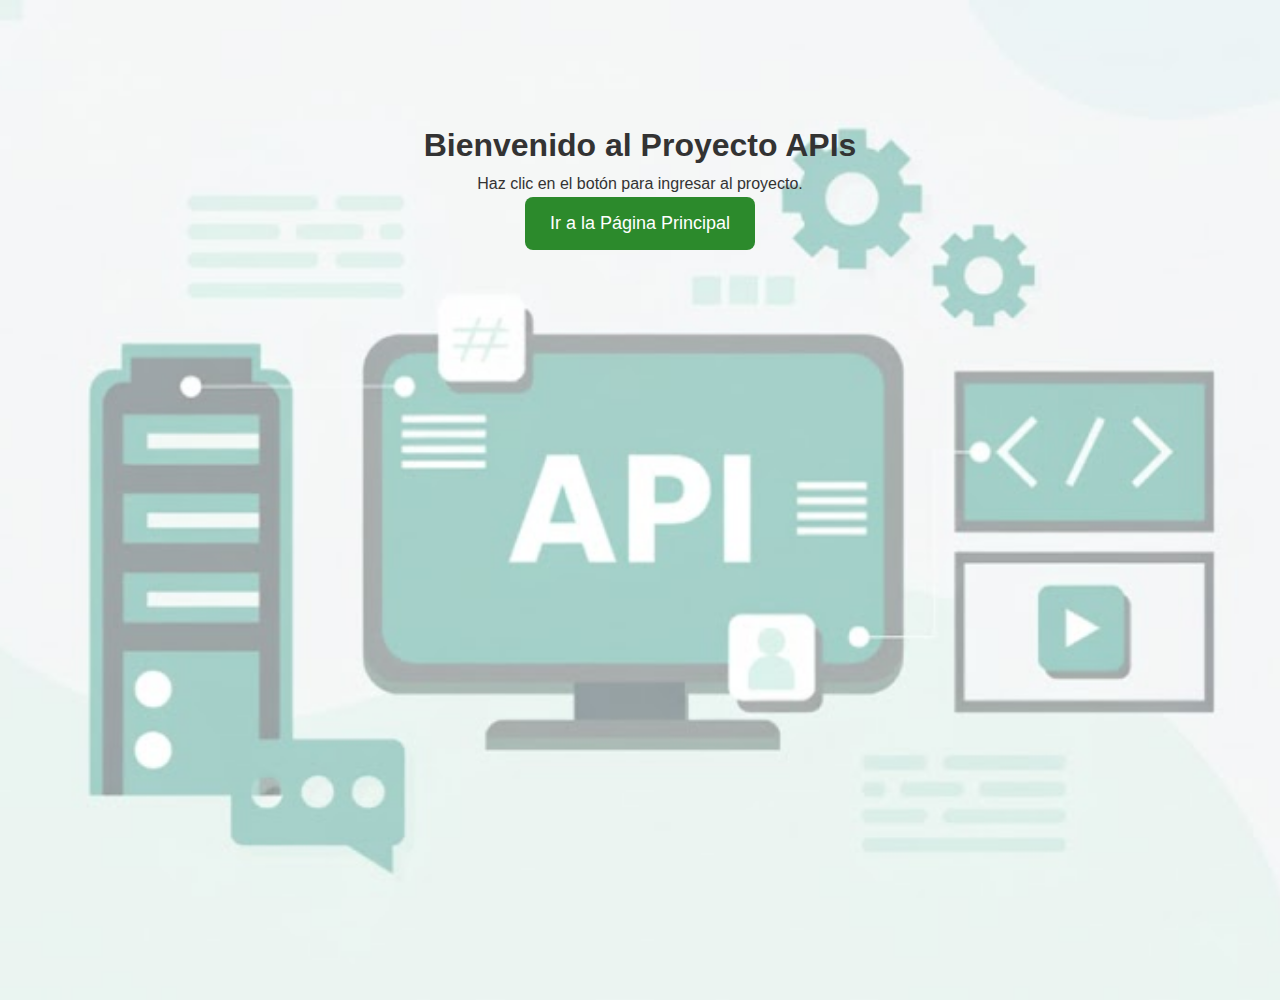
<file: index.html>
<!DOCTYPE html>
<html lang="es">
<head>
    <meta charset="UTF-8">
    <title>Inicio - Proyecto APIs</title>
    <link rel="stylesheet" href="statics/styles.css">
</head>
<body>
    <main class="container" style="text-align: center; margin-top: 100px;">
        <h1>Bienvenido al Proyecto APIs</h1>
        <p>Haz clic en el botón para ingresar al proyecto.</p>
        <a href="templates/index.html" class="btn big">Ir a la Página Principal</a>
    </main>
</body>
</html>
</file>
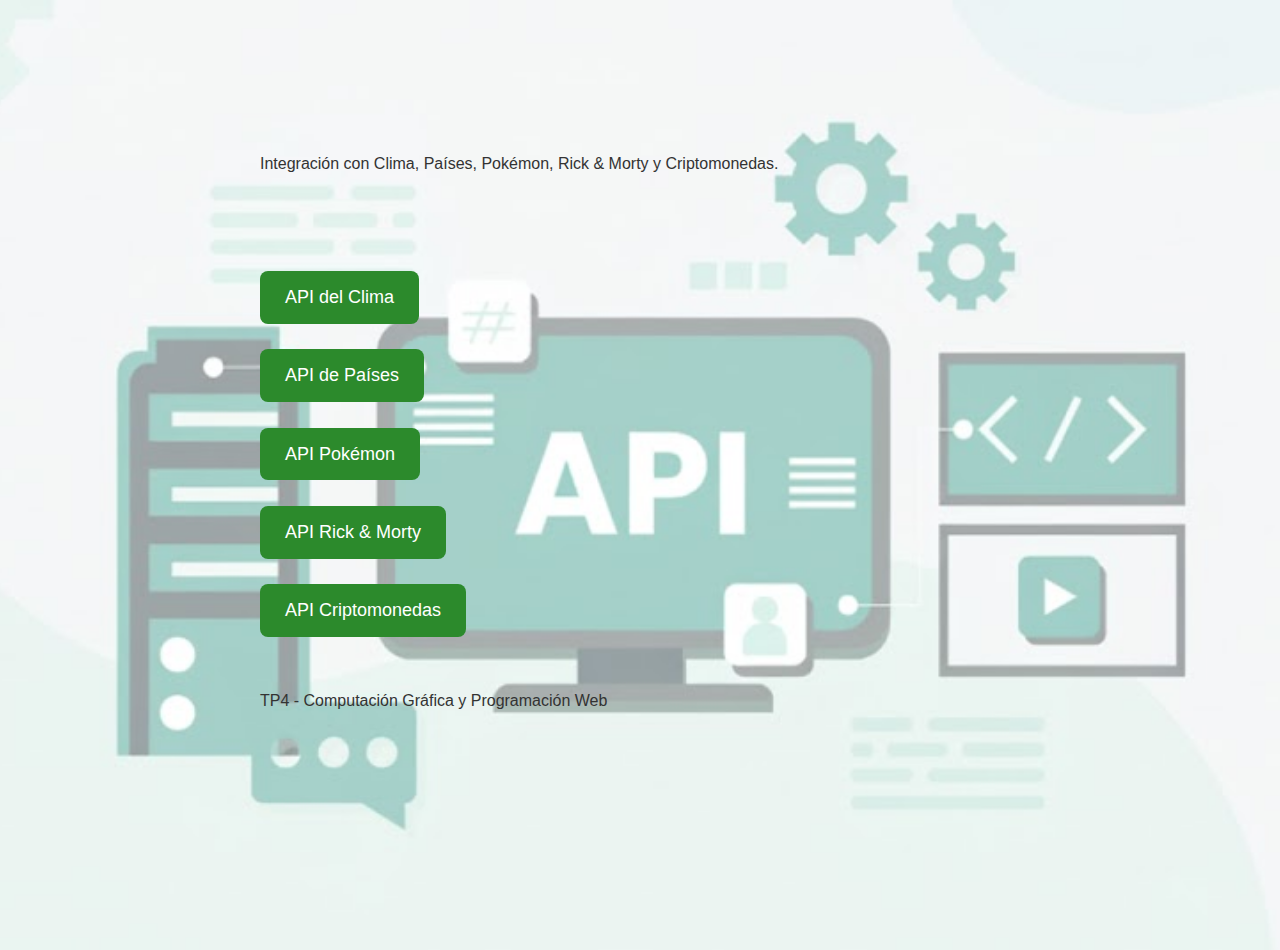
<file: templates/index.html>
<!DOCTYPE html>
<html lang="es">
<head>
    <meta charset="UTF-8">
    <title>Proyecto APIs - TP4</title>
    <link rel="stylesheet" href="../statics/styles.css">
</head>

<body>
    <main class="container">

        <header class="hero fade-in">
            <h1>Proyecto APIs - TP4</h1>
        </header>
        
        <p class="subtitle">Integración con Clima, Países, Pokémon, Rick & Morty y Criptomonedas.</p>

        <!-- TARJETA DE BIENVENIDA -->
        <section class="welcome-card fade-in">
            <div id="welcomeMessage"></div>
            <button id="editarNombreBtn" class="btn small">Editar nombre</button>
        </section>

        <br>

        <!-- BOTONES PRINCIPALES -->
        <nav class="grid-buttons">
            <a class="btn big" href="clima.html">API del Clima</a>
            <br>
            <br>
            <a class="btn big" href="paises.html">API de Países</a>
            <br>
            <br>
            <a class="btn big" href="pokemon.html">API Pokémon</a>
            <br>
            <br>
            <a class="btn big" href="rick.html">API Rick & Morty</a>
            <br>
            <br>
            <a class="btn big" href="cripto.html">API Criptomonedas</a>
            <br>
            <br>
        </nav>

        <br>
        <footer class="footer">
            <p>TP4 - Computación Gráfica y Programación Web</p>
        </footer>

    </main>

    <script src="../js/script_bienvenida.js"></script>
</body>
</html>
</file>
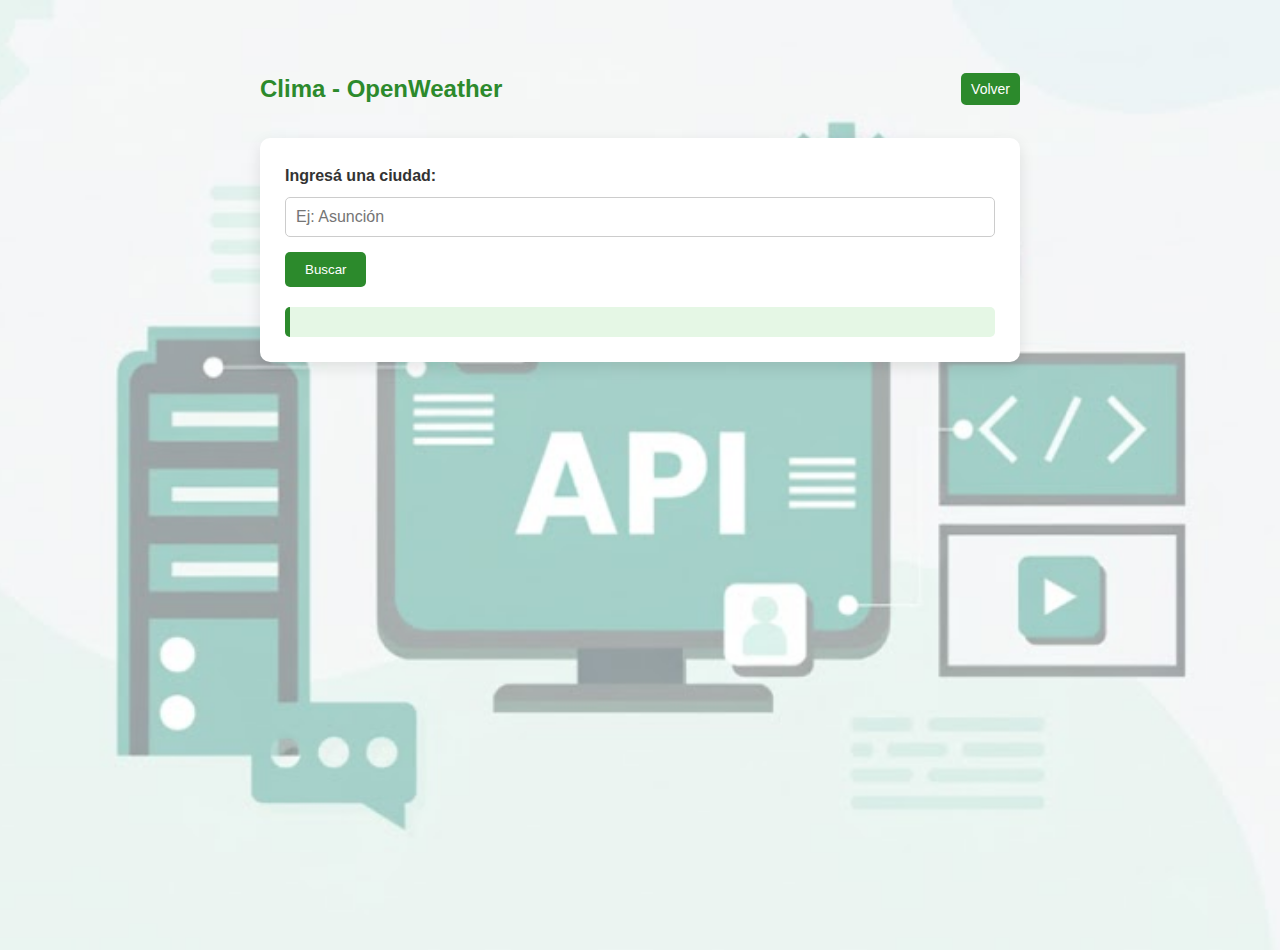
<file: templates/clima.html>
<!DOCTYPE html>
<html lang="es">
<head>
  <meta charset="UTF-8">
  <title>Clima - Proyecto APIs</title>
  <link rel="stylesheet" href="../statics/styles.css">
</head>

<body>
  <main class="container">

    <header>
      <h2>Clima - OpenWeather</h2>
      <a class="btn small" href="index.html">Volver</a>
    </header>

    <section class="card">
      <label for="ciudad">Ingresá una ciudad:</label>
      <input id="ciudad" type="text" placeholder="Ej: Asunción">

      <button id="buscarClima" class="btn">Buscar</button>

      <div id="resultadoClima" class="result"></div>
    </section>

  </main>

  <script src="../js/clima.js"></script>
</body>
</html>
</file>
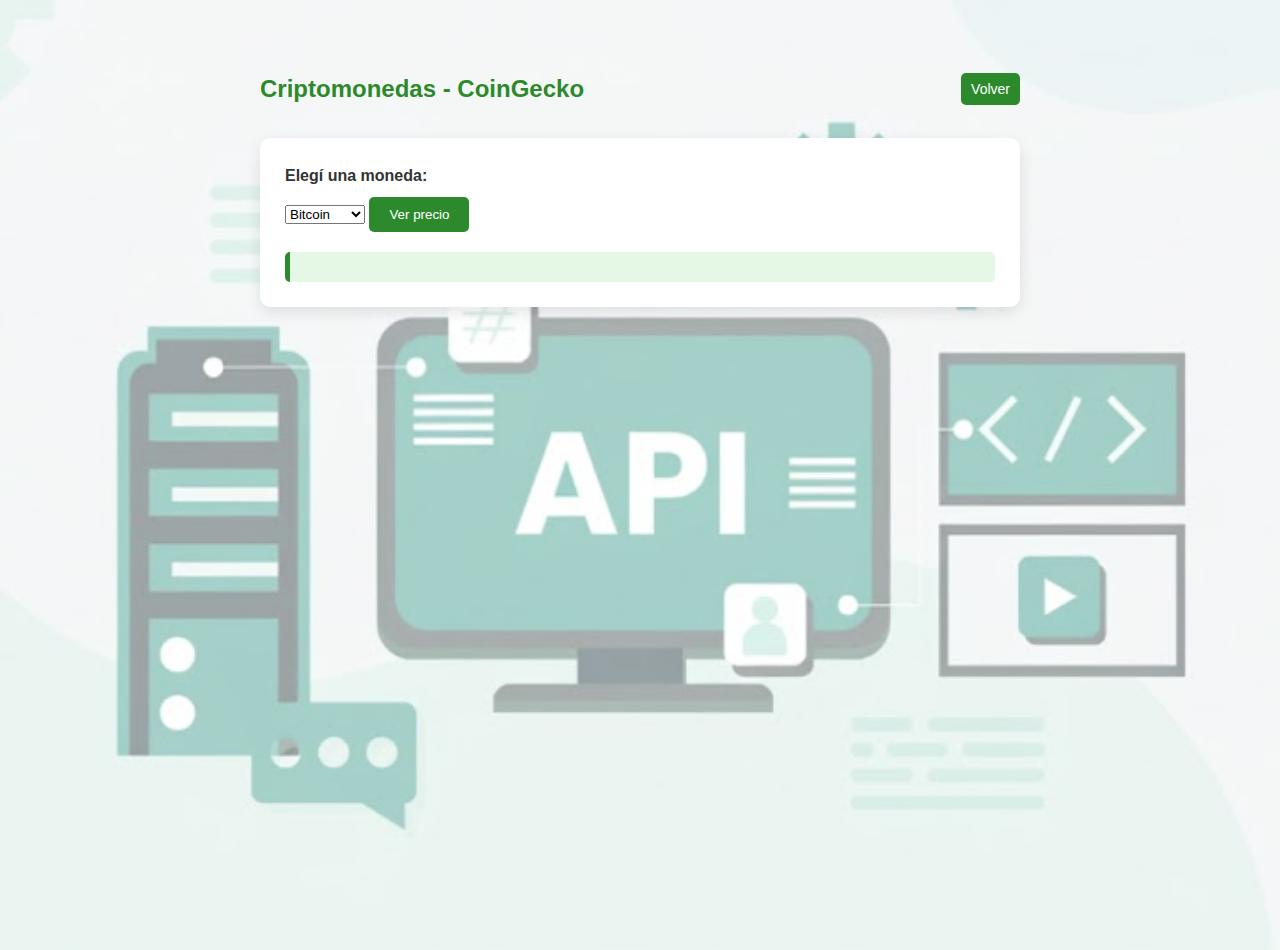
<file: templates/cripto.html>
<!DOCTYPE html>
<html lang="es">
<head>
  <meta charset="UTF-8">
  <title>Criptomonedas - Proyecto APIs</title>
  <link rel="stylesheet" href="../statics/styles.css">
</head>

<body>
  <main class="container">

    <header>
      <h2>Criptomonedas - CoinGecko</h2>
      <a class="btn small" href="index.html">Volver</a>
    </header>

    <section class="card">
      <label for="moneda">Elegí una moneda:</label>

      <select id="moneda">
        <option value="bitcoin">Bitcoin</option>
        <option value="ethereum">Ethereum</option>
        <option value="ripple">Ripple</option>
        <option value="dogecoin">Dogecoin</option>
        <option value="cardano">Cardano</option>
      </select>

      <button id="buscarCripto" class="btn">Ver precio</button>

      <div id="resultadoCripto" class="result"></div>
    </section>

  </main>

  <script src="../js/cripto.js"></script>
</body>
</html>
</file>
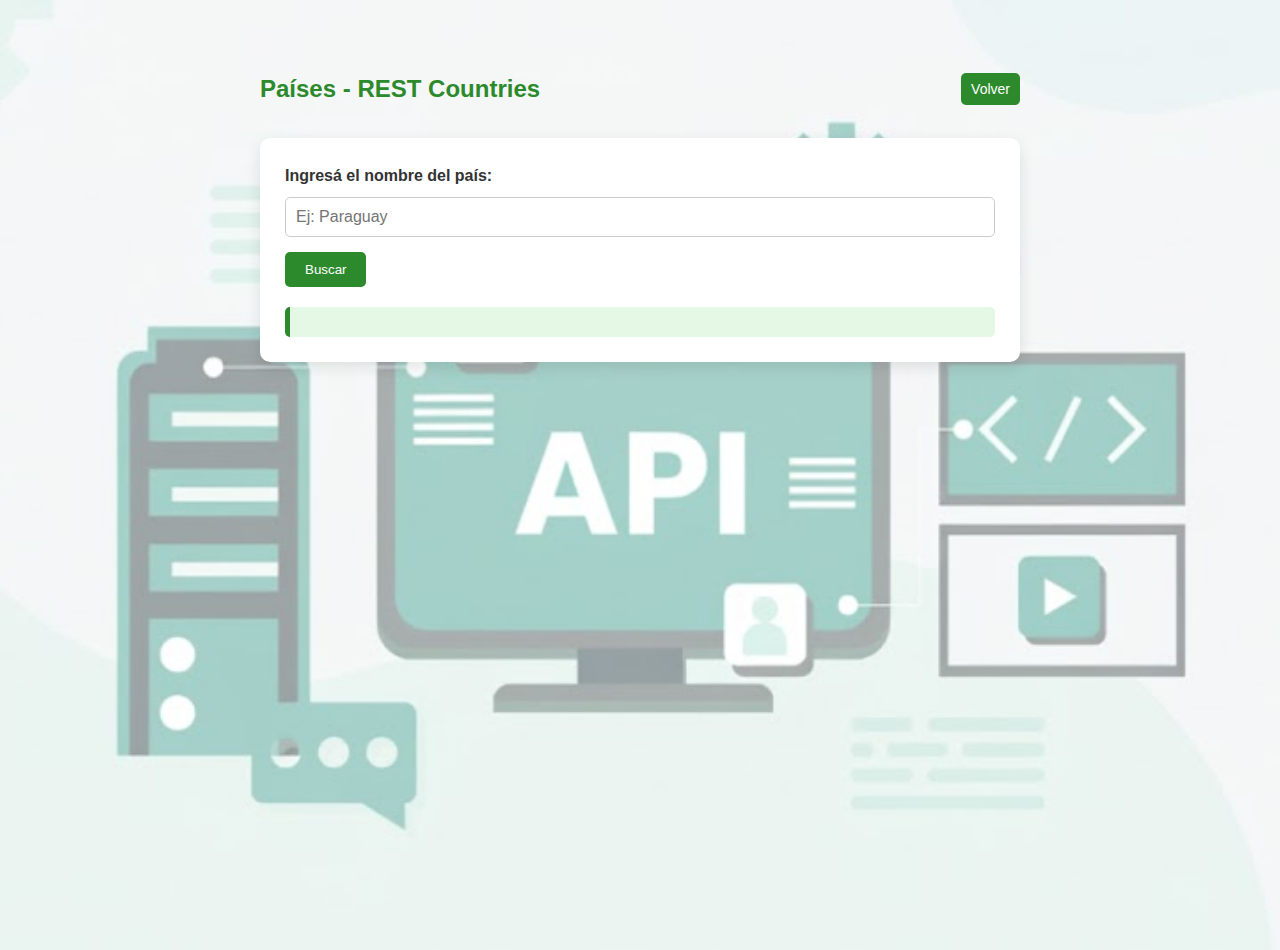
<file: templates/paises.html>
<!DOCTYPE html>
<html lang="es">
<head>
  <meta charset="UTF-8">
  <title>Países - Proyecto APIs</title>
  <link rel="stylesheet" href="../statics/styles.css">
</head>

<body>
  <main class="container">

    <header>
      <h2>Países - REST Countries</h2>
      <a class="btn small" href="index.html">Volver</a>
    </header>

    <section class="card">
      <label for="pais">Ingresá el nombre del país:</label>
      <input id="pais" type="text" placeholder="Ej: Paraguay">

      <button id="buscarPais" class="btn">Buscar</button>

      <div id="resultadoPais" class="result"></div>
    </section>

  </main>

  <script src="../js/paises.js"></script>
</body>
</html>
</file>
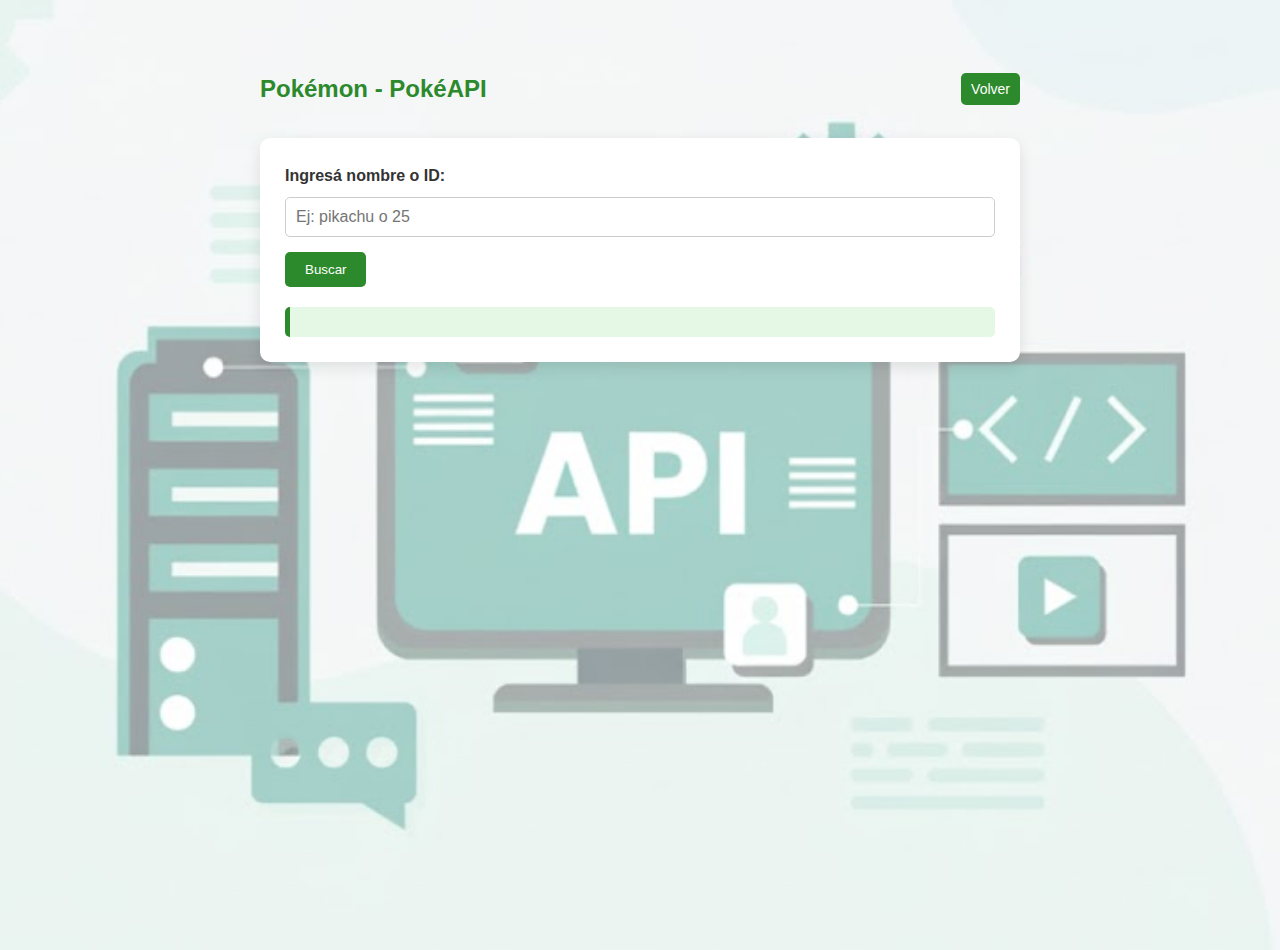
<file: templates/pokemon.html>
<!DOCTYPE html>
<html lang="es">
<head>
  <meta charset="UTF-8">
  <title>Pokémon - Proyecto APIs</title>
  <link rel="stylesheet" href="../statics/styles.css">
</head>

<body>
  <main class="container">

    <header>
      <h2>Pokémon - PokéAPI</h2>
      <a class="btn small" href="index.html">Volver</a>
    </header>

    <section class="card">
      <label for="poke">Ingresá nombre o ID:</label>
      <input id="poke" type="text" placeholder="Ej: pikachu o 25">

      <button id="buscarPoke" class="btn">Buscar</button>

      <div id="resultadoPoke" class="result"></div>
    </section>

  </main>

  <script src="../js/pokemon.js"></script>
</body>
</html>
</file>
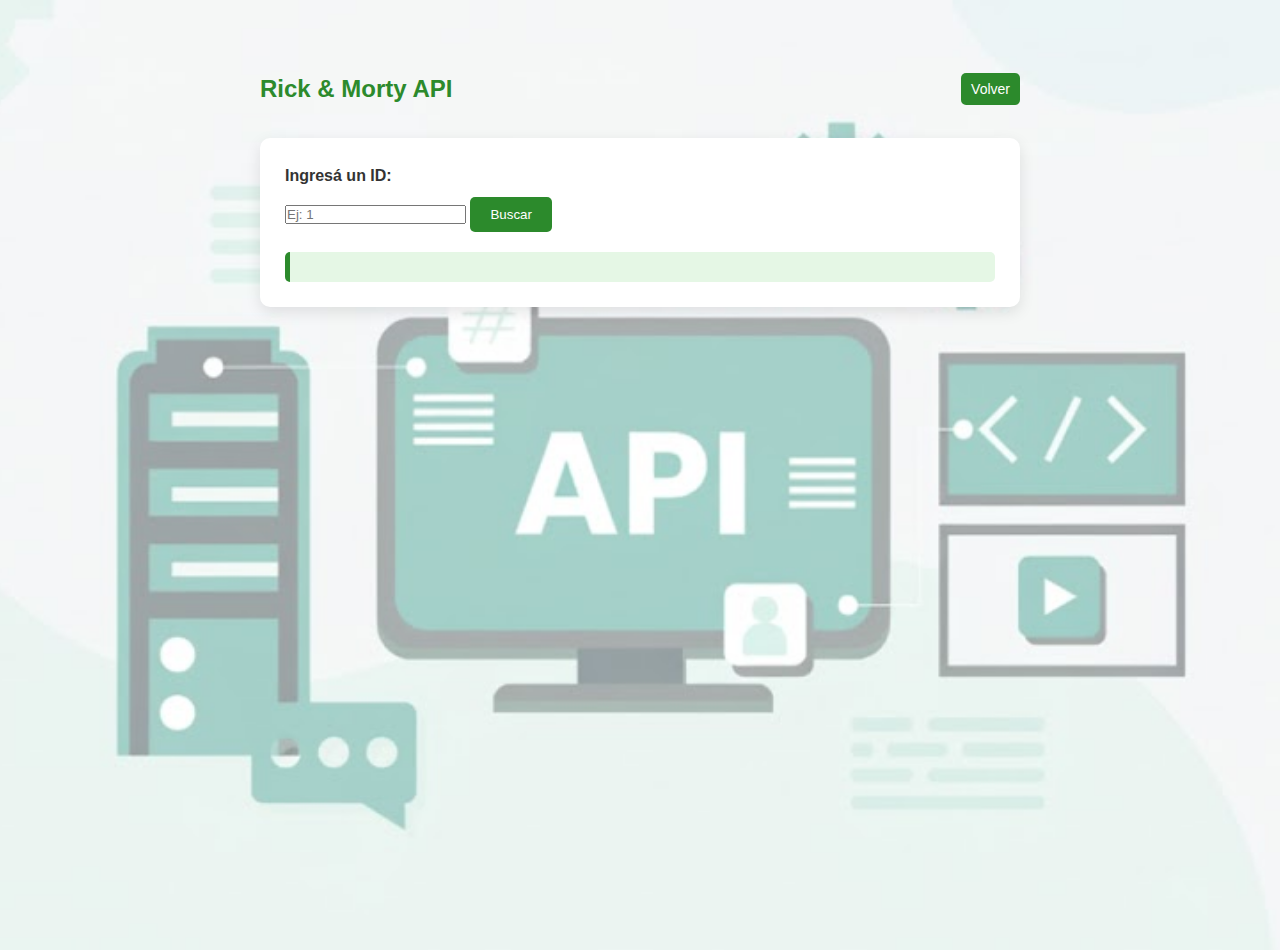
<file: templates/rick.html>
<!DOCTYPE html>
<html lang="es">
<head>
  <meta charset="UTF-8">
  <title>Rick & Morty - Proyecto APIs</title>
  <link rel="stylesheet" href="../statics/styles.css">
</head>

<body>
  <main class="container">

    <header>
      <h2>Rick & Morty API</h2>
      <a class="btn small" href="index.html">Volver</a>
    </header>

    <section class="card">
      <label for="rickId">Ingresá un ID:</label>
      <input id="rickId" type="number" min="1" placeholder="Ej: 1">

      <button id="buscarRick" class="btn">Buscar</button>

      <div id="resultadoRick" class="result"></div>
    </section>

  </main>

  <script src="../js/rick.js"></script>
</body>
</html>
</file>
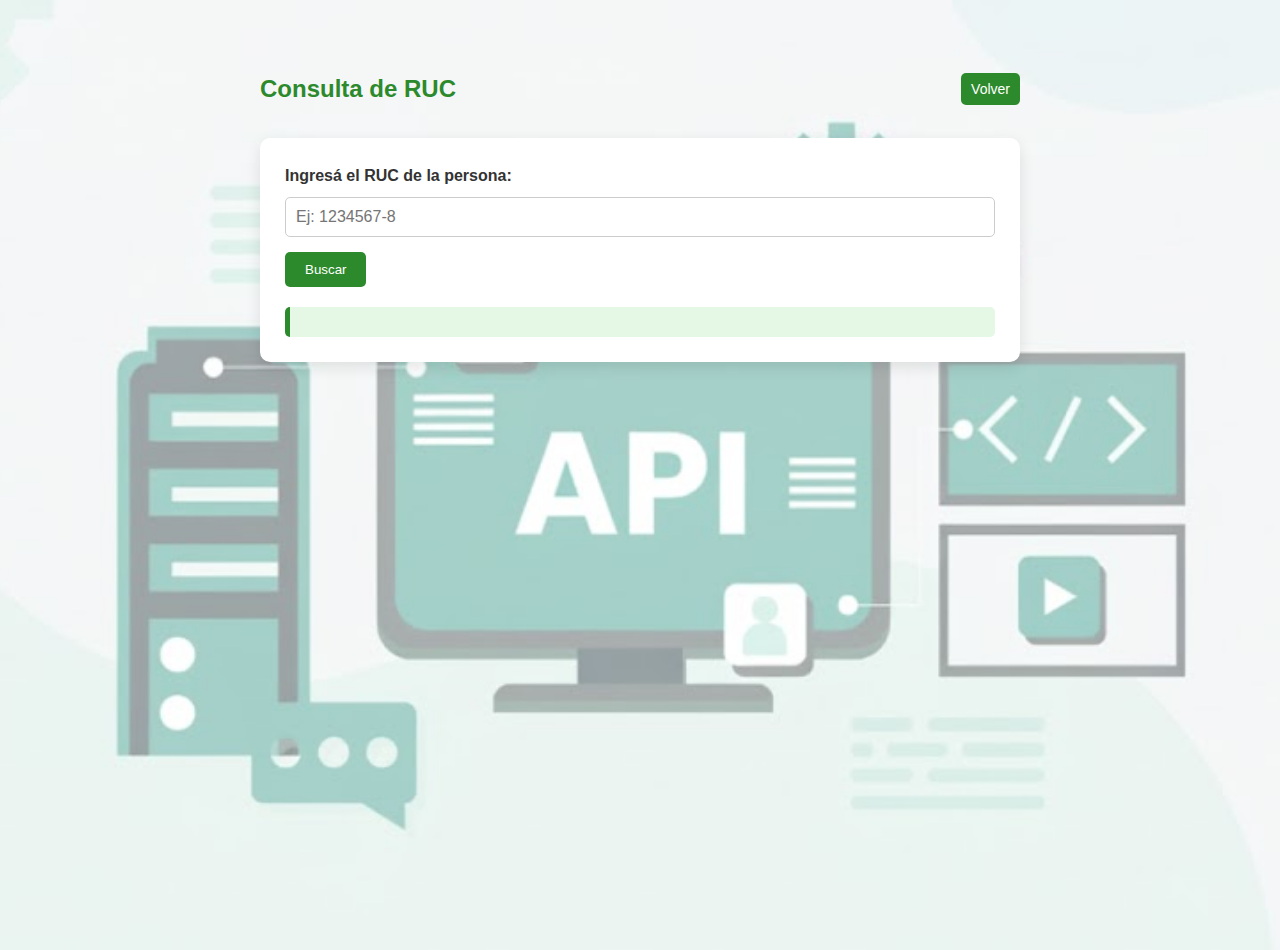
<file: templates/turuc.html>
<!DOCTYPE html>
<html lang="es">
<head>
  <meta charset="UTF-8">
  <title>Consulta de RUC</title>
  <link rel="stylesheet" href="../statics/styles.css">
</head>

<body>
  <main class="container">

    <header>
      <h2>Consulta de RUC</h2>
      <a class="btn small" href="index.html">Volver</a>
    </header>

    <section class="card">
      <label for="rucInput">Ingresá el RUC de la persona:</label>

      <input id="rucInput" type="text" placeholder="Ej: 1234567-8">

      <button id="buscarRuc" class="btn">Buscar</button>

      <div id="resultadoRuc" class="result"></div>
    </section>

  </main>

  <script>
    document.getElementById("buscarRuc").addEventListener("click", () => {
      const ruc = document.getElementById("rucInput").value.trim();
      const salida = document.getElementById("resultadoRuc");

      if (!ruc) {
        salida.innerHTML = "Por favor ingresá un RUC.";
        return;
      }

      // Simulación de resultado (porque no hay API oficial)
      salida.innerHTML = `
        <h3>Resultado de la consulta</h3>
        <p><strong>RUC:</strong> ${ruc}</p>
        <p><strong>Nombre:</strong> Juan Pérez (Ejemplo)</p>
        <p><strong>Estado:</strong> Activo</p>
        <small class="muted">*Datos simulados (sin API real)</small>
      `;
    });
  </script>

</body>
</html>
</file>
<file: statics/styles.css>
/* ==============================
   RESET Y BASE
   ============================== */
* {
  margin: 0;
  padding: 0;
  box-sizing: border-box;
}

body {
  font-family: Arial, sans-serif;
  background-color: #f4f4f4;
  color: #333;
  line-height: 1.6;
  background-image: url('../statics/imagenes/imagen-de-fondo.jpg');
  background-size: cover;
  background-position: center;
  background-repeat: repeat;
  height: 100vh;
  margin: 0;
}

.container {
  max-width: 800px;
  margin: 50px auto;
  padding: 20px;
}

/* ==============================
   HEADER
   ============================== */
header {
  display: flex;
  justify-content: space-between;
  align-items: center;
  margin-bottom: 30px;
}

header h2 {
  color: #2c8a2c;
}

header .btn {
  text-decoration: none;
  background-color: #2c8a2c;
  color: white;
  padding: 8px 15px;
  border-radius: 5px;
  transition: 0.3s;
}

header .btn:hover {
  background-color: #238022;
}

/* ==============================
   CARD
   ============================== */
.card {
  background-color: white;
  padding: 25px;
  border-radius: 10px;
  box-shadow: 0 5px 15px rgba(0,0,0,0.1);
}

.card label {
  display: block;
  margin-bottom: 8px;
  font-weight: bold;
}

.card input[type="text"] {
  width: 100%;
  padding: 10px;
  border-radius: 5px;
  border: 1px solid #ccc;
  margin-bottom: 15px;
  font-size: 16px;
}

.card .btn {
  display: inline-block;
  padding: 10px 20px;
  background-color: #2c8a2c;
  color: white;
  border: none;
  border-radius: 5px;
  cursor: pointer;
  transition: 0.3s;
}

.card .btn:hover {
  background-color: #238022;
}

/* ==============================
   RESULTADO
   ============================== */
.result {
  margin-top: 20px;
  padding: 15px;
  background-color: #e5f7e5;
  border-left: 5px solid #2c8a2c;
  border-radius: 5px;
}

.result p {
  margin-bottom: 10px;
}

/* ==============================
   BOTÓN PEQUEÑO
   ============================== */
.btn.small {
  padding: 5px 10px;
  font-size: 14px;
}

/* ==============================
   ANIMACIONES
   ============================== */

/* Fade-in para títulos o secciones */
.fade-in {
  opacity: 0;
  animation: fadeIn 1.8s forwards;
}

/* Rebote para tarjetas de bienvenida */
.bounce-in {
  transform: translateY(-20px);
  opacity: 0;
  animation: bounceIn 1s forwards;
}

/* Hover animado para botones grandes */
.btn.big {
  background-color: #2c8a2c;
  color: white;
  font-size: 18px;
  padding: 12px 25px;
  border-radius: 8px;
  text-decoration: none;
  display: inline-block;
  transition: all 0.3s ease;
}

.btn.big:hover {
  transform: scale(1.05);
  background-color: #238022;
}

/* Hover animado para botones pequeños */
.btn.small {
  transition: all 0.3s ease;
}

.btn.small:hover {
  transform: scale(1.1);
  background-color: #1f6b1f;
}

/* ==============================
   KEYFRAMES
   ============================== */
@keyframes fadeIn {
  0% { opacity: 0; }
  100% { opacity: 1; }
}

@keyframes bounceIn {
  0% { transform: translateY(-50px); opacity: 0; }
  60% { transform: translateY(10px); opacity: 1; }
  80% { transform: translateY(-5px); }
  100% { transform: translateY(0); }
}
</file>
